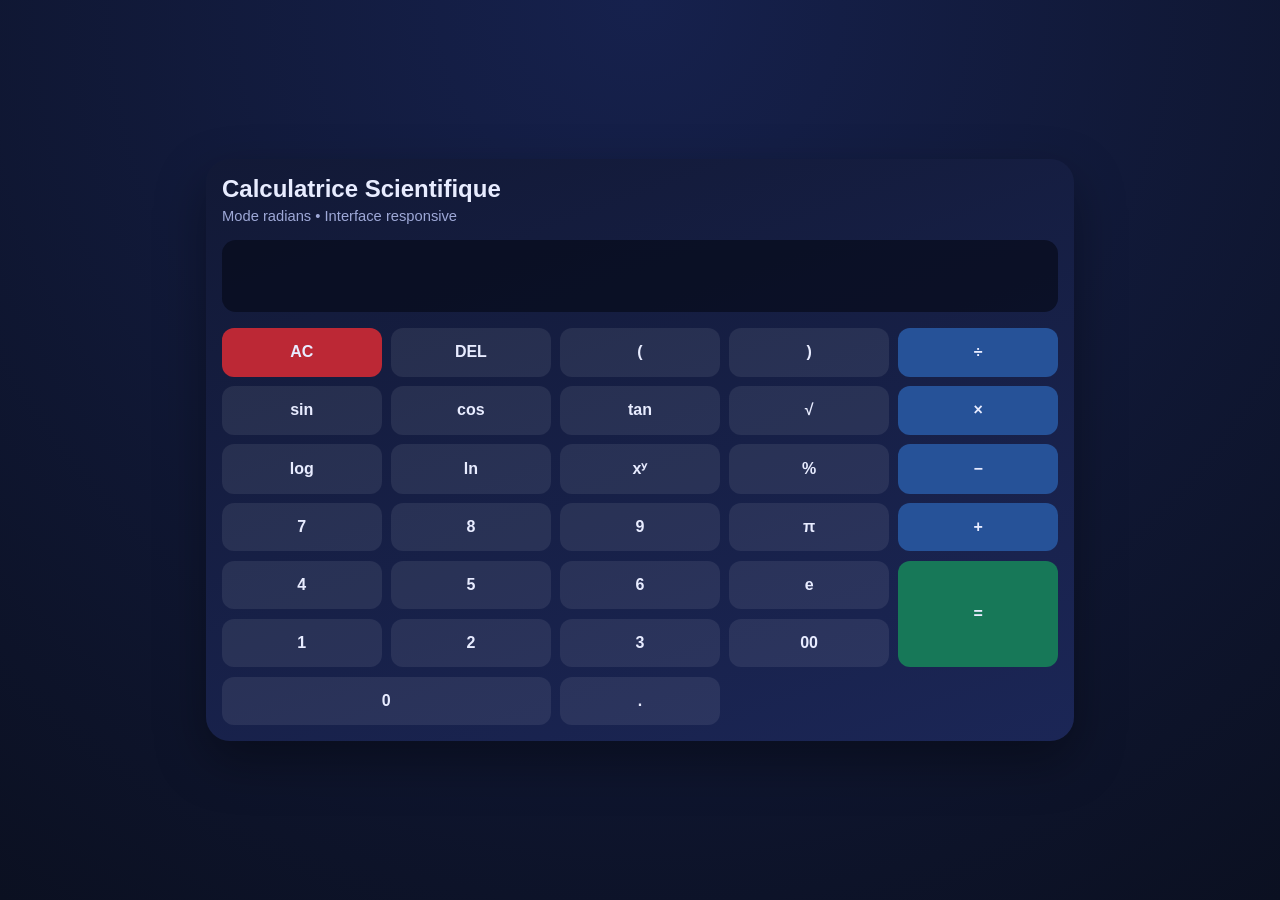
<file: index.html>
<!DOCTYPE html>
<html lang="fr">
  <head>
    <meta charset="UTF-8" />
    <meta name="viewport" content="width=device-width, initial-scale=1.0" />
    <title>Calculatrice Scientifique</title>
    <link rel="stylesheet" href="styles.css" />
  </head>
  <body>
    <main class="app">
      <section class="calculator" id="calculator" aria-label="Calculatrice scientifique">
        <header class="calc-header">
          <h1>Calculatrice Scientifique</h1>
          <p>Mode radians • Interface responsive</p>
        </header>

        <div class="display-wrap">
          <label for="display" class="sr-only">Affichage</label>
          <input id="display" class="display" type="text" inputmode="none" readonly />
        </div>

        <div class="buttons" role="group" aria-label="Boutons de calcul">
          <button data-action="clear" class="btn fn danger">AC</button>
          <button data-action="delete" class="btn fn">DEL</button>
          <button data-action="insert" data-value="(" class="btn fn">(</button>
          <button data-action="insert" data-value=")" class="btn fn">)</button>
          <button data-action="insert" data-value="/" class="btn op">÷</button>

          <button data-action="func" data-func="sin" class="btn fn">sin</button>
          <button data-action="func" data-func="cos" class="btn fn">cos</button>
          <button data-action="func" data-func="tan" class="btn fn">tan</button>
          <button data-action="func" data-func="sqrt" class="btn fn">√</button>
          <button data-action="insert" data-value="*" class="btn op">×</button>

          <button data-action="func" data-func="log" class="btn fn">log</button>
          <button data-action="func" data-func="ln" class="btn fn">ln</button>
          <button data-action="insert" data-value="^" class="btn fn">xʸ</button>
          <button data-action="insert" data-value="%" class="btn fn">%</button>
          <button data-action="insert" data-value="-" class="btn op">−</button>

          <button data-action="insert" data-value="7" class="btn num">7</button>
          <button data-action="insert" data-value="8" class="btn num">8</button>
          <button data-action="insert" data-value="9" class="btn num">9</button>
          <button data-action="const" data-value="Math.PI" class="btn fn">π</button>
          <button data-action="insert" data-value="+" class="btn op">+</button>

          <button data-action="insert" data-value="4" class="btn num">4</button>
          <button data-action="insert" data-value="5" class="btn num">5</button>
          <button data-action="insert" data-value="6" class="btn num">6</button>
          <button data-action="const" data-value="Math.E" class="btn fn">e</button>
          <button data-action="equals" class="btn eq">=</button>

          <button data-action="insert" data-value="1" class="btn num">1</button>
          <button data-action="insert" data-value="2" class="btn num">2</button>
          <button data-action="insert" data-value="3" class="btn num">3</button>
          <button data-action="insert" data-value="00" class="btn num">00</button>

          <button data-action="insert" data-value="0" class="btn num wide">0</button>
          <button data-action="insert" data-value="." class="btn num">.</button>
        </div>
      </section>

      <section class="secret-card hidden" id="secret-zone" aria-label="Zone secrète">
        <h1>🕹️ Zone Secrète : Arcade</h1>
        <p>Débloquée uniquement avec le code <strong>67676767</strong>.</p>

        <div class="game-catalog" id="game-catalog" aria-label="Sélection de jeux">
          <article class="game-card" data-card="cps">
            <div class="game-thumb thumb-cps" aria-hidden="true"></div>
            <h3>Jeu de CPS</h3>
            <p>Clique le plus vite possible et bats ton meilleur rythme.</p>
            <button class="btn op play-btn" data-play="cps">Jouer</button>
          </article>

          <article class="game-card" data-card="space">
            <div class="game-thumb thumb-space" aria-hidden="true"></div>
            <h3>Vitesse Espace</h3>
            <p>Enchaîne les appuis sur la barre espace en temps limité.</p>
            <button class="btn op play-btn" data-play="space">Jouer</button>
          </article>

          <article class="game-card" data-card="snake">
            <div class="game-thumb thumb-snake" aria-hidden="true"></div>
            <h3>Snake Mobile</h3>
            <p>Mange les bonus, évite les murs et ta queue.</p>
            <button class="btn op play-btn" data-play="snake">Jouer</button>
          </article>

          <article class="game-card" data-card="minecraft">
            <div class="game-thumb thumb-minecraft" aria-hidden="true"></div>
            <h3>Minecraft 1.12.2</h3>
            <p>Version embarquée via iframe.</p>
            <button class="btn op play-btn" data-play="minecraft">Jouer</button>
          </article>

          <article class="game-card" data-card="subway">
            <div class="game-thumb thumb-subway" aria-hidden="true"></div>
            <h3>Subway Surfer</h3>
            <p>Version web embarquée via iframe.</p>
            <button class="btn op play-btn" data-play="subway">Jouer</button>
          </article>
        </div>

        <div class="game-workspace hidden" id="game-workspace">
          <div class="workspace-top">
            <button class="btn fn" id="back-to-catalog" type="button">← Retour aux jeux</button>
          </div>

          <div class="game-panel" id="game-cps">
            <h2>Jeu de CPS (Clicks Per Second)</h2>
            <div class="duration-picker" role="group" aria-label="Durée CPS">
              <button class="btn fn duration-btn active" data-mode="cps" data-duration="1">1s</button>
              <button class="btn fn duration-btn" data-mode="cps" data-duration="2">2s</button>
              <button class="btn fn duration-btn" data-mode="cps" data-duration="5">5s</button>
              <button class="btn fn duration-btn" data-mode="cps" data-duration="10">10s</button>
            </div>
            <p class="hint">Le chrono démarre au premier clic sur la zone.</p>
            <div class="scoreboard">
              <p>Clics: <strong id="cps-clicks">0</strong></p>
              <p>CPS: <strong id="cps-rate">0.00</strong></p>
              <p>Temps: <strong id="cps-time">0.0</strong>s</p>
            </div>
            <button class="tap-area" id="cps-area" type="button">Clique ici très vite !</button>
            <p id="cps-final" class="final-score">Prêt.</p>
          </div>

          <div class="game-panel hidden" id="game-space">
            <h2>Jeu de vitesse (Barre espace)</h2>
            <div class="duration-picker" role="group" aria-label="Durée espace">
              <button class="btn fn duration-btn active" data-mode="space" data-duration="1">1s</button>
              <button class="btn fn duration-btn" data-mode="space" data-duration="2">2s</button>
              <button class="btn fn duration-btn" data-mode="space" data-duration="5">5s</button>
              <button class="btn fn duration-btn" data-mode="space" data-duration="10">10s</button>
            </div>
            <p class="hint">Appuie sur espace : le test démarre au premier appui.</p>
            <div class="scoreboard">
              <p>Appuis: <strong id="space-presses">0</strong></p>
              <p>APS: <strong id="space-rate">0.00</strong></p>
              <p>Temps: <strong id="space-time">0.0</strong>s</p>
            </div>
            <button class="btn op" id="space-focus" type="button">Activer le mode espace</button>
            <p id="space-final" class="final-score">Prêt.</p>
          </div>

          

          

          

          

          

          

          <div class="game-panel hidden" id="game-minecraft">
            <h2>Minecraft 1.12.2</h2>
            <p class="hint">Chargé via iframe depuis mess.eu.org.</p>
            <div class="minecraft-shell">
              <iframe
                id="minecraft-frame"
                class="minecraft-frame"
                src="https://mess.eu.org/"
                title="Minecraft 1.12.2"
                loading="lazy"
                referrerpolicy="no-referrer"
                allowfullscreen
              ></iframe>
            </div>
          </div>

          

          <div class="game-panel hidden" id="game-subway">
            <h2>Subway Surfer</h2>
            <p class="hint">Chargé via iframe depuis subwaysurfersonline.io.</p>
            <div class="subway-shell">
              <iframe
                id="subway-frame"
                class="subway-frame"
                src="https://subwaysurfersonline.io/subway-surfers-rio-carnival-2025"
                title="Subway Surfer"
                loading="lazy"
                referrerpolicy="no-referrer"
                allowfullscreen
              ></iframe>
            </div>
          </div>

          <div class="game-panel hidden" id="game-snake">
            <h2>Snake (inspiré mobile)</h2>
            <p class="hint">Utilise les boutons directionnels ou les flèches clavier.</p>
            <div class="scoreboard">
              <p>Score: <strong id="snake-score">0</strong></p>
              <p>Meilleur: <strong id="snake-best">0</strong></p>
            </div>
            <div class="flappy-shell">
              <canvas id="snake-canvas" width="560" height="360" aria-label="Jeu Snake"></canvas>
            </div>
            <div class="snake-controls" aria-label="Contrôles Snake">
              <button class="btn fn snake-dir" data-dir="up" type="button">↑</button>
              <button class="btn fn snake-dir" data-dir="left" type="button">←</button>
              <button class="btn fn snake-dir" data-dir="down" type="button">↓</button>
              <button class="btn fn snake-dir" data-dir="right" type="button">→</button>
            </div>
            <button class="btn eq secret-btn" id="snake-start" type="button">Démarrer Snake</button>
          </div>
        </div>

        <div class="secret-actions">
          <button id="close-secret" class="btn fn">Fermer la zone secrète</button>
        </div>
      </section>
    </main>

    <div class="result-modal hidden" id="result-modal" aria-hidden="true">
      <div class="result-dialog" role="dialog" aria-modal="true" aria-labelledby="modal-title">
        <h2 id="modal-title">Résultat</h2>
        <p>Durée choisie: <strong id="modal-duration">0s</strong></p>
        <p>Actions totales: <strong id="modal-actions">0</strong></p>
        <p>Score final: <strong id="modal-score">0.00</strong></p>
        <div class="modal-actions">
          <button class="btn eq" id="modal-replay" type="button">Rejouer</button>
          <button class="btn fn" id="modal-change-mode" type="button">Changer de mode</button>
          <button class="btn fn" id="modal-back-menu" type="button">Retour menu jeux</button>
        </div>
      </div>
    </div>

    <script src="script.js"></script>
    <script src="secret.js"></script>
  </body>
</html>
</file>
<file: styles.css>
:root {
  color-scheme: dark;
  --bg: #0b1021;
  --panel: #121936;
  --panel-light: #1b2656;
  --text: #e8ecff;
  --muted: #9ea8d7;
  --op: #2f7cf6;
  --eq: #03c988;
  --danger: #ff5f6d;
  --shadow: 0 20px 50px rgba(0, 0, 0, 0.35);
}
* { box-sizing: border-box; }
body {
  margin: 0;
  min-height: 100vh;
  display: grid;
  place-items: center;
  font-family: Inter, Segoe UI, Roboto, Arial, sans-serif;
  background: radial-gradient(circle at top, #16214d, var(--bg));
  color: var(--text);
}
.app { width: min(95vw, 900px); padding: 1rem; }
.calculator, .secret-card {
  background: linear-gradient(160deg, var(--panel), var(--panel-light));
  border-radius: 24px;
  box-shadow: var(--shadow);
  padding: 1rem;
}
.calc-header h1, .secret-card h1 { margin: 0; font-size: clamp(1.1rem, 2.8vw, 1.5rem); }
.calc-header p, .secret-card p { margin: 0.35rem 0 1rem; color: var(--muted); font-size: 0.92rem; }
.display-wrap { margin-bottom: 1rem; }
.display {
  width: 100%; border: none; border-radius: 14px; background: rgba(7, 10, 26, 0.7); color: var(--text);
  text-align: right; font-size: clamp(1.2rem, 4vw, 1.9rem); padding: 1rem; min-height: 72px;
}
.buttons { display: grid; grid-template-columns: repeat(5, minmax(0, 1fr)); gap: 0.6rem; }
.btn {
  border: 0; border-radius: 12px; padding: 0.95rem 0.5rem; font-size: clamp(0.88rem, 2.4vw, 1rem);
  font-weight: 600; color: var(--text); background: rgba(255, 255, 255, 0.08); cursor: pointer;
  transition: transform 0.12s ease, background 0.2s ease, box-shadow 0.2s ease;
}
.btn:hover { background: rgba(255, 255, 255, 0.16); box-shadow: 0 8px 18px rgba(0, 0, 0, 0.35); }
.btn:active { transform: scale(0.98); }
.btn.op { background: color-mix(in hsl, var(--op) 65%, black); }
.btn.eq { background: color-mix(in hsl, var(--eq) 70%, black); grid-row: span 2; }
.btn.danger { background: color-mix(in hsl, var(--danger) 65%, black); }
.btn.wide { grid-column: span 2; }

.game-catalog {
  display: grid;
  grid-template-columns: repeat(auto-fit, minmax(220px, 1fr));
  gap: 1rem;
  margin: 1rem 0;
}
.game-card {
  background: linear-gradient(160deg, rgba(31, 45, 96, 0.8), rgba(15, 24, 54, 0.95));
  border: 1px solid rgba(255, 255, 255, 0.12);
  border-radius: 16px;
  overflow: hidden;
  padding: 0.75rem;
  display: flex;
  flex-direction: column;
  gap: 0.55rem;
  transform: translateY(0);
  transition: transform 0.2s ease, box-shadow 0.2s ease, border-color 0.2s ease;
}
.game-card:hover {
  transform: translateY(-4px);
  box-shadow: 0 14px 22px rgba(0, 0, 0, 0.35);
  border-color: rgba(91, 226, 122, 0.45);
}
.game-card.active { border-color: rgba(255, 209, 102, 0.7); }
.game-card h3 { margin: 0; font-size: 1rem; }
.game-card p { margin: 0; color: #c7d2ff; min-height: 38px; }
.game-thumb { height: 116px; border-radius: 10px; border: 1px solid rgba(255, 255, 255, 0.15); }
.thumb-cps { background: radial-gradient(circle at 30% 20%, #6ee7ff, #2563eb 55%, #111b4f); }
.thumb-space { background: linear-gradient(130deg, #7c3aed, #2563eb, #06b6d4); }
.thumb-snake { background: linear-gradient(130deg, #16a34a, #059669, #0f172a); }
.thumb-minecraft { background: linear-gradient(130deg, #3b6f2a, #6aa84f, #5b3a1a); }
.thumb-subway { background: linear-gradient(130deg, #ff7a00, #ff2d55, #3a0ca3); }
.play-btn { width: 100%; margin-top: auto; }

.snake-controls {
  display: grid;
  grid-template-columns: repeat(4, minmax(0, 1fr));
  gap: 0.5rem;
  margin: 0.7rem 0;
}

.workspace-top, .duration-picker, .secret-actions, .modal-actions {
  display: flex; flex-wrap: wrap; gap: 0.6rem; margin: 0.8rem 0;
}
.duration-btn.active { outline: 2px solid rgba(255, 255, 255, 0.55); background: rgba(255, 255, 255, 0.2); }
.game-panel { margin-top: 0.9rem; padding: 0.85rem; border-radius: 14px; background: rgba(5, 10, 30, 0.52); }
.game-panel h2 { margin: 0 0 0.7rem; font-size: 1.05rem; }
.hint { margin: 0.4rem 0 0.8rem; color: var(--muted); }
.scoreboard { display: flex; gap: 1rem; flex-wrap: wrap; }
.scoreboard p { margin: 0.3rem 0; }
.tap-area {
  width: 100%; min-height: 120px; border: 0; border-radius: 12px; margin-top: 0.7rem;
  background: linear-gradient(160deg, #1f3a7f, #2f7cf6); color: var(--text); font-weight: 700; letter-spacing: 0.2px; cursor: pointer;
}
.final-score { margin-top: 0.75rem; font-weight: 700; }
.flappy-shell { margin: 0.75rem 0; width: 100%; border-radius: 14px; overflow: hidden; border: 1px solid rgba(255, 255, 255, 0.15); }
#snake-canvas { width: 100%; height: auto; display: block; background: #091026; }

.minecraft-shell {
  width: 100%;
  border-radius: 12px;
  overflow: hidden;
  border: 1px solid rgba(255,255,255,0.2);
  background: #000;
}

.minecraft-frame {
  width: 100%;
  height: min(70vh, 720px);
  border: 0;
  display: block;
}

.subway-shell {
  width: 100%;
  border-radius: 12px;
  overflow: hidden;
  border: 1px solid rgba(255,255,255,0.2);
  background: #000;
}

.subway-frame {
  width: 100%;
  height: min(70vh, 720px);
  border: 0;
  display: block;
}

.result-modal {
  position: fixed; inset: 0; z-index: 1000; display: grid; place-items: center;
  background: rgba(2, 8, 26, 0.75); backdrop-filter: blur(2px); padding: 1rem;
}
.result-dialog {
  width: min(92vw, 430px); border-radius: 18px; background: linear-gradient(160deg, var(--panel), var(--panel-light));
  box-shadow: var(--shadow); border: 1px solid rgba(255, 255, 255, 0.1); padding: 1rem;
}
.result-dialog h2 { margin: 0 0 0.8rem; }
.result-dialog p { margin: 0.45rem 0; }
.secret-btn { grid-row: auto; }
.hidden { display: none; }
.sr-only {
  position: absolute; width: 1px; height: 1px; padding: 0; margin: -1px; overflow: hidden;
  clip: rect(0, 0, 0, 0); white-space: nowrap; border: 0;
}
@media (max-width: 640px) {
  .calculator, .secret-card, .result-dialog { padding: 0.85rem; }
  .btn { padding: 0.82rem 0.35rem; }
}
</file>
